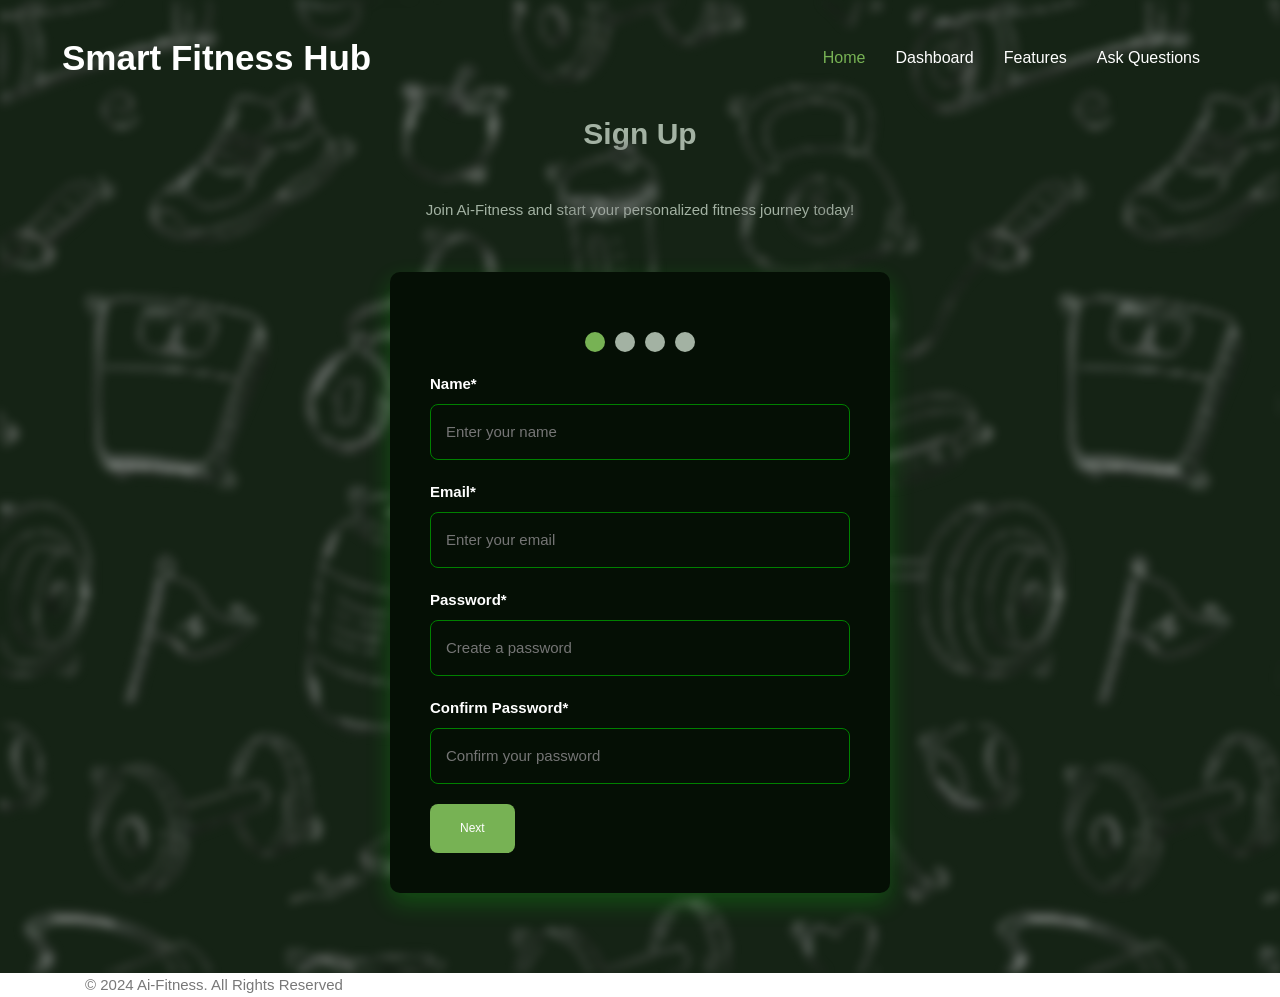
<file: smart-fitness-hub-main/website/signup/index.html>
<!DOCTYPE html>
<html lang="en">
<head>
  <meta charset="UTF-8">
  <meta name="viewport" content="width=device-width, initial-scale=1.0">
  <title>Sign Up - Smart Fitness</title>
  <link rel="stylesheet" href="../style.css">
  <link rel="stylesheet" href="../global.css">
  <link rel="stylesheet" href="style.css">

</head>
<body>
  <!-- Header -->
  <header class="header" data-header>
    <div class="container">

      <a href="#" class="logo">
        <ion-icon name="barbell-sharp" aria-hidden="true"></ion-icon>

        <span class="span">Smart Fitness Hub</span>
      </a>

      <nav class="navbar" data-navbar>

        <button class="nav-close-btn" aria-label="close menu" data-nav-toggler>
          <ion-icon name="close-sharp" aria-hidden="true"></ion-icon>
        </button>

        <ul class="navbar-list">

          <li>
            <a href="../index.html" class="navbar-link active" data-nav-link>Home</a>

          </li>

          <li>
            <a href="#dashboard" class="navbar-link" data-nav-link>Dashboard</a>
          </li>

          <li>
            <a href="../index.html#features" class="navbar-link" data-nav-link>Features</a>
          </li>

          <li>
            <a href="../index.htmls#ask-question" class="navbar-link" data-nav-link>Ask Questions</a>
          </li>

        </ul>

      </nav>


    </div>
  </header>


  <!-- Sign-Up Section -->
  <section class="sign-up section bg-dark">
    <div class="container">
      <h2 class="section-title text-center">Sign Up</h2>
      <p class="section-text text-center">Join Ai-Fitness and start your personalized fitness journey today!</p>

      <!-- Multi-Step Form -->
      <form id="signupForm" class="question-form">
        <!-- Step Indicator -->
        <div class="step-indicator">
          <span class="step active"></span>
          <span class="step"></span>
          <span class="step"></span>
          <span class="step"></span>
        </div>

        <!-- Step 1: Name and Email -->
        <div class="form-step active" data-step="1">
          <div class="form-group">
            <label for="name" class="form-label">Name*</label>
            <input type="text" id="name" class="form-input valid" placeholder="Enter your name" required>
            <small class="error-message"></small>
          </div>
          <div class="form-group">
            <label for="email" class="form-label">Email*</label>
            <input type="email" id="email" class="form-input valid" placeholder="Enter your email" required>
            <small class="error-message"></small>
          </div>
          <div class="form-group">
            <label for="password" class="form-label">Password*</label>
            <input type="password" id="password" class="form-input valid" placeholder="Create a password" required>
            <small class="error-message"></small>
          </div>
          <div class="form-group">
            <label for="confirm_password" class="form-label">Confirm Password*</label>
            <input type="password" id="confirm_password" class="form-input valid" placeholder="Confirm your password" required>
            <small class="error-message"></small>
          </div>
        </div>

        <!-- Step 2: Physical Details -->
        <div class="form-step" data-step="2">
          <div class="form-group">
            <label for="age" class="form-label">Age*</label>
            <input type="number" id="age" class="form-input valid" placeholder="Enter your age" required>
            <small class="error-message"></small>
          </div>
          <div class="form-group">
            <label for="gender" class="form-label">Gender*</label>
            <select id="gender" class="form-input valid" required>
              <option value="" disabled selected>Select your gender</option>
              <option value="male">Male</option>
              <option value="female">Female</option>
              <option value="other">Other</option>
            </select>
            <small class="error-message"></small>
          </div>
          <div class="form-group">
            <label for="weight" class="form-label">Weight (kg)*</label>
            <input type="number" id="weight" class="form-input valid" placeholder="Enter your weight in kg" required>
            <small class="error-message"></small>
          </div>
          <div class="form-group">
            <label for="height" class="form-label">Height (cm)*</label>
            <input type="number" id="height" class="form-input valid" placeholder="Enter your height in cm" required>
            <small class="error-message"></small>
          </div>
        </div>

        <!-- Step 3: Fitness Preferences -->
        <div class="form-step" data-step="3">
          <div class="form-group">
            <label for="activity-level" class="form-label">Activity Level*</label>
            <select id="activity-level" class="form-input valid" required>
              <option value="" disabled selected>Select your activity level</option>
              <option value="lightly-active">Lightly Active</option>
              <option value="moderately-active">Moderately Active</option>
              <option value="very-active">Very Active</option>
            </select>
            <small class="error-message"></small>
          </div>
          <div class="form-group">
            <label for="fitness-goals" class="form-label">Fitness Goals*</label>
            <select id="fitness-goals" class="form-input valid" required>
              <option value="" disabled selected>Select your fitness goal</option>
              <option value="weight-loss">Weight Loss</option>
              <option value="muscle-gain">Muscle Gain</option>
              <option value="endurance">Endurance</option>
              <option value="flexibility">Flexibility</option>
              <option value="general-health">General Health</option>
            </select>
            <small class="error-message"></small>
          </div>
          <div class="form-group">
            <label for="dietary-preferences" class="form-label">Dietary Preferences</label>
            <select id="dietary-preferences" class="form-input valid" required>
              <option value="" disabled selected>Select your dietary preference</option>
              <option value="vegetarian">Vegetarian</option>
              <option value="vegan">Vegan</option>
              <option value="non-vegetarian">Non-Vegetarian</option>
              <option value="other">Other</option>
            </select>
            <small class="error-message"></small>
          </div>
        </div>

        <!-- Step 4: Medical and Fitness History -->
        <div class="form-step" data-step="4">
          <div class="form-group">
            <label for="medical-history" class="form-label">Medical Conditions (if any)</label>
            <textarea id="medical-history" class="form-textarea valid" placeholder="Describe any past medical conditions"></textarea>
            <small class="error-message"></small>
          </div>
          <div class="form-group">
            <label for="current-fitness-level" class="form-label">Current Fitness Level*</label>
            <select id="current-fitness-level" class="form-input valid" required>
              <option value="" disabled selected>Select your current fitness level</option>
              <option value="nothing">Nothing</option>
              <option value="beginner">Beginner</option>
              <option value="intermediate">Intermediate</option>
              <option value="advanced">Advanced</option>
            </select>
            <small class="error-message"></small>
          </div>
        </div>

        <!-- Navigation Buttons -->
        <div class="form-navigation">
          <button type="button" id="prevBtn">Back</button>
          <button type="button" id="nextBtn">Next</button>
          <button type="submit" id="submitBtn" style="display: none;">Submit</button>
        </div>
      </form>
    </div>
  </section>

  <!-- Footer -->
  <footer class="footer">
    <div class="container">
      <p>&copy; 2024 Ai-Fitness. All Rights Reserved</p>
    </div>
  </footer>

  <script type="module" src="./signup.js"></script>
</body>
</html>
</file>
<file: smart-fitness-hub-main/website/style.css>
/*-----------------------------------*\
  #style.css
\*-----------------------------------*/


/*-----------------------------------*\
  #REUSED STYLE
\*-----------------------------------*/

.container { padding-inline: 15px; }

.section { padding-block: var(--section-padding); }

.bg-dark {
  background-color: var(--rich-black-fogra-29-1);
  color: var(--silver-metallic);
}

.has-bg-image {
  background-repeat: no-repeat;
  background-position: top left;
}

.has-before,
.has-after {
  position: relative;
  z-index: 1;
}

.has-before::before,
.has-after::after {
  content: "";
  position: absolute;
}

.h1,
.h2,
.h3 {
  font-family: var(--ff-catamaran);
  line-height: 1.25;
}

.h1 {
  color: var(--white);
  font-size: var(--fs-1);
  font-weight: var(--fw-900);
}

.h2,
.h3 {
  color: var(--rich-black-fogra-29-1);
  font-weight: var(--fw-800);
}

.h2 { font-size: var(--fs-2); }

.h3 { font-size: var(--fs-4); }

.section-text { font-size: var(--fs-6); }

.btn {
  max-width: max-content;
  font-size: var(--fs-6);
  text-transform: uppercase;
  font-weight: var(--fw-500);
  padding: 15px 35px;
  border-radius: var(--radius-8);
  transition: var(--transition-1);
}

.btn-primary {
  background-color: var(--coquelicot);
  color: var(--white);
}

.btn-primary:is(:hover, :focus) {
  background-color: var(--white);
  color: var(--coquelicot);
  box-shadow: var(--shadow-2);
}

.btn-secondary {
  background-color: var(--white);
  color: var(--coquelicot);
}

.btn-secondary:is(:hover, :focus) { background-color: var(--rich-black-fogra-29-1); }

.w-100 { width: 100%; }

.circle,
.abs-img { position: absolute; }

.circle {
  top: 50%;
  left: 50%;
  transform: translate(-50%, -56%);
  width: 150%;
  z-index: -1;
  animation: rotate360 15s linear infinite;
}

@keyframes rotate360 {
  0% { transform: translate(-50%, -56%) rotate(0); }
  100% { transform: translate(-50%, -56%) rotate(1turn); }
}

.circle-2 { animation-direction: reverse; }

.hero-subtitle,
.section-subtitle {
  font-family: var(--ff-catamaran);
  font-weight: var(--fw-700);
  text-transform: uppercase;
  max-width: max-content;
}

.section-subtitle {
  background-color: var(--coquelicot_10);
  color: var(--coquelicot);
  padding: 8px 20px;
  border-radius: var(--radius-8);
}

.section-title { margin-block: 18px 35px; }

.btn-link {
  --color: var(--white);

  color: var(--color);
  font-size: var(--fs-6);
  font-weight: var(--fw-500);
  text-transform: uppercase;
  max-width: max-content;
  transition: var(--transition-1);
}

.btn-link::before {
  bottom: 0;
  left: 0;
  width: 100%;
  height: 2px;
  background-color: var(--color);
  transition: var(--transition-1);
}

.btn-link:is(:hover, :focus) { --color: var(--coquelicot); }

.text-center { text-align: center; }

.img-holder {
  aspect-ratio: var(--width) / var(--height);
  background-color: var(--light-gray);
  overflow: hidden;
}

.img-cover {
  width: 100%;
  height: 100%;
  object-fit: cover;
}

.has-scrollbar {
  display: flex;
  gap: 25px;
  overflow-x: auto;
  padding-block-end: 30px;
  scroll-snap-type: inline mandatory;
}

.scrollbar-item {
  min-width: 100%;
  scroll-snap-align: start;
}

.has-scrollbar::-webkit-scrollbar { height: 10px; }

.has-scrollbar::-webkit-scrollbar-track,
.has-scrollbar::-webkit-scrollbar-thumb { border-radius: 50px; }

.has-scrollbar::-webkit-scrollbar-thumb:hover { background-color: var(--coquelicot); }

.has-scrollbar::-webkit-scrollbar-button { width: calc(25% - 25px); }





/*-----------------------------------*\
  #HEADER
\*-----------------------------------*/

.header .btn { display: none; }

.header {
  background-color: var(--white);
  position: fixed;
  top: 0;
  left: 0;
  width: 100%;
  padding-block: 10px;
  box-shadow: var(--shadow-1);
  z-index: 4;
}

.header > .container {
  display: flex;
  justify-content: space-between;
  align-items: center;
}

.logo {
  color: var(--rich-black-fogra-29-1);
  font-family: var(--ff-catamaran);
  font-size: 3.5rem;
  font-weight: var(--fw-900);
  display: flex;
  align-items: center;
  margin-inline-start: -8px;
}

.logo ion-icon {
  color: var(--coquelicot);
  font-size: 40px;
  transform: rotate(90deg) translate(-2px, -5px);
}

.nav-open-btn {
  background-color: var(--coquelicot);
  padding: 20px 15px;
  border-radius: var(--radius-8);
}

.nav-open-btn .line {
  background-color: var(--white);
  width: 30px;
  height: 3px;
}

.nav-open-btn .line:not(:last-child) { margin-block-end: 6px; }

.nav-open-btn .line:nth-child(2) {
  width: 25px;
  margin-inline-start: auto;
}

.navbar {
  background-color: var(--coquelicot);
  color: var(--white);
  position: fixed;
  top: 100%;
  left: 0;
  width: 100%;
  height: 100%;
  display: grid;
  place-content: center;
  visibility: hidden;
  transition: 0.25s var(--cubic-in);
}

.navbar.active {
  visibility: visible;
  transform: translateY(-100%);
  transition: 0.5s var(--cubic-out);
}

.nav-close-btn {
  position: absolute;
  top: 10px;
  right: 15px;
  background-color: var(--rich-black-fogra-29-1);
  color: var(--white);
  font-size: 40px;
  padding: 10px;
  border-radius: var(--radius-8);
}

.navbar-link {
  font-family: var(--ff-catamaran);
  font-size: var(--fs-4);
  text-align: center;
  padding-block: 10px;
  margin-block-end: 20px;
  transition: var(--transition-1);
}

.navbar-link:is(:hover, :focus, .active) { color: var(--rich-black-fogra-29-1); }





/*-----------------------------------*\
  #HERO
\*-----------------------------------*/



.hero {
  color: var(--cadet-gray);
  text-align: center;
  padding-block-start: calc(var(--section-padding) + 40px);
  padding-block-end: 0;
  overflow: hidden;
}

.hero::after {
  bottom: 0;
  left: 0;
  width: 100%;
  height: 240px;
  background-color: var(--coquelicot);
  z-index: -1;
}

.hero-content { margin-block-end: 60px; }

.hero-subtitle {
  background-color: var(--white_10);
  color: var(--white);
  margin-inline: auto;
  padding: 5px;
  padding-inline-end: 15px;
  border-radius: var(--radius-8);
}

.hero-subtitle .strong {
  display: inline-block;
  background-color: var(--coquelicot);
  padding: 2px 15px;
  margin-inline-end: 15px;
  border-radius: var(--radius-5);
}

.hero-title { 
  margin-block: 30px 8px;
  font-size: 3vw;
}

.hero .section-text { margin-block-end: 40px; }

.hero .btn { margin-inline: auto; }

.hero-banner { position: relative; }

.abs-img-1 {
  top: 20px;
  right: -50px;
  width: 190px;
}

.abs-img-2 {
  bottom: -50px;
  left: -40px;
  width: 280px;
}

.hero .abs-img { animation: move 3s linear infinite alternate; }

@keyframes move {
  0% { transform: translate(0, 0); }
  50% { transform: translate(-5px, 10px); }
  100% { transform: translate(5px, 20px); }
}

.hero .abs-img-2 { animation-direction: alternate-reverse; }





/*-----------------------------------*\
  #FEATURES
\*-----------------------------------*/

.features {
  overflow: hidden;
  padding-block: calc(var(--section-padding) + 40px); /* Add extra vertical padding */
}

.features-banner {
  margin-block-end: 80px; /* Increase bottom margin for more space */
  position: relative;
}

.features-banner::after {
  bottom: 0;
  left: 50%; /* Center the pseudo-element */
  transform: translateX(-50%);
  width: 80%; /* Reduce width for better centering */
  height: 50%;
  background-color: var(--coquelicot);
  border-radius: var(--radius-10);
  z-index: -2;
}

.features-banner .abs-img {
  bottom: 0;
  left: 50%; /* Center the image */
  transform: translateX(-50%);
  z-index: -1;
  animation: moveUp 2.5s ease infinite;
}

@keyframes moveUp {
  0%,
  30%,
  60%,
  100% { transform: translateY(0); }
  20% { transform: translateY(-30px); }
  40% { transform: translateY(-15px); }
}

.features-content {
  max-width: 800px; /* Limit content width for better alignment */
  margin-inline: auto; /* Center the content */
  padding-inline: 20px; /* Add horizontal padding */
  text-align: left; /* Ensure all content is left-aligned */
}

.features-content .section-subtitle {
  background-color: var(--coquelicot_10);
  color: var(--coquelicot);
  padding: 8px 20px;
  border-radius: var(--radius-8);
  margin-inline-start: 0; /* Align to the left */
  display: inline-block; /* Ensure it behaves as an inline-block element */
}

.features-content .section-title {
  margin-block: 30px 50px; /* Increase spacing around the title */
  text-align: left; /* Align title to the left */
}

.features-content .section-text:not(:last-of-type) {
  margin-block-end: 25px; /* Increase spacing between text blocks */
}

.feature-list {
  display: flex;
  flex-direction: column;
  gap: 30px; /* Increase gap between feature items */
  margin-block-start: 50px; /* Add more space before the list */
}

.feature-item {
  display: flex;
  align-items: center;
  gap: 20px; /* Increase gap between icon and text */
}

.feature-item ion-icon {
  font-size: 35px; /* Slightly larger icons */
  color: var(--coquelicot);
}

.feature-name {
  font-weight: var(--fw-700);
  margin-block-end: 10px; /* Add more space below the feature name */
}

.feature-description {
  font-size: var(--fs-6);
  color: var(--sonic-silver);
}

.features-content .btn-primary {
  margin-inline: auto; /* Center the button */
  margin-block-start: 60px; /* Add more space above the button */
  display: block;
}

/*-----------------------------------*\
  #ASK QUESTION
\*-----------------------------------*/

.ask-question {
  background-color: var(--rich-black-fogra-29-1);
  color: var(--silver-metallic);
  padding-block: calc(var(--section-padding) + 40px);
  text-align: left; /* Ensure all content is left-aligned */
}

.ask-question .container {
  max-width: 800px; /* Match the max-width of Features */
  margin-inline: auto; /* Center the container */
  padding-inline: 20px; /* Add horizontal padding */
}

.ask-question .section-header {
  text-align: left; /* Align header to the left */
  margin-block-end: 50px;
}

.ask-question .section-subtitle {
  background-color: var(--coquelicot_10);
  color: var(--coquelicot);
  padding: 8px 20px;
  border-radius: var(--radius-8);
  margin-inline-start: 0; /* Align to the left */
  display: inline-block; /* Ensure it behaves as an inline-block element */
}

.ask-question .section-title {
  color: var(--white);
  font-size: var(--fs-2);
  margin-block: 30px 50px; /* Match spacing with Features */
  text-align: left; /* Align title to the left */
}

.ask-question .section-text {
  color: var(--cadet-gray);
  font-size: var(--fs-6);
  margin-block-end: 25px; /* Match spacing with Features */
  max-width: 100%; /* Allow full width within the container */
}

.question-form {
  max-width: 100%; /* Match width with Features */
  margin-block-start: 50px; /* Add more space above the form */
}

.form-group {
  margin-block-end: 20px;
}

.form-label {
  display: block;
  font-family: var(--ff-catamaran);
  font-size: var(--fs-6);
  font-weight: var(--fw-700);
  margin-block-end: 8px;
  color: var(--white);
}

.form-input,
.form-textarea {
  width: 100%;
  padding: 15px;
  border: 1px solid var(--coquelicot);
  border-radius: var(--radius-8);
  background-color: var(--rich-black-fogra-29-2);
  color: var(--white);
  font-family: var(--ff-rubik);
  font-size: var(--fs-6);
  transition: var(--transition-1);
}

.form-input:focus,
.form-textarea:focus {
  border-color: var(--coquelicot);
  outline: none;
  box-shadow: var(--shadow-2);
}

.form-textarea {
  resize: none;
  height: 150px;
}

.btn-primary {
  margin-inline: auto; /* Center the button */
  margin-block-start: 60px; /* Match spacing with Features */
  display: block;
  padding: 15px 35px;
  font-size: var(--fs-6);
  text-transform: uppercase;
  font-weight: var(--fw-500);
  border-radius: var(--radius-8);
  transition: var(--transition-1);
}

.btn-primary:hover,
.btn-primary:focus {
  background-color: var(--white);
  color: var(--coquelicot);
  box-shadow: var(--shadow-2);
}

/*-----------------------------------*\
  #FOOTER
\*-----------------------------------*/

.footer { font-size: var(--fs-6); }

.footer-top .container {
  display: grid;
  grid-template-columns: 1fr 1fr 1fr;
  gap: 40px;
}

.footer .logo { 
  color: var(--white);
  margin-bottom: 20px;
}

.footer-brand-text {
  margin-block: 25px;
  font-style: italic;
  color: var(--coquelicot);
  font-size: 1.2em;
}

.inspirational-quote p {
  margin: 10px 0;
  color: var(--white_50);
  line-height: 1.4;
}

.footer-list-title {
  color: var(--white);
  font-family: var(--ff-catamaran);
  font-size: var(--fs-4);
  font-weight: var(--fw-800);
  margin-block-end: 25px;
}

.footer-list-title::before {
  bottom: 0;
  width: 70px;
  height: 2px;
  background-color: var(--coquelicot);
}

.footer-list > li:not(:first-child) { 
  margin-block-start: 15px;
}

.social-list {
  display: flex;
  gap: 15px;
  margin-top: 20px;
}

.social-link {
  background-color: var(--white_20);
  color: var(--white);
  padding: 12px;
  border-radius: 50%;
  transition: var(--transition-1);
  font-size: 1.2em;
}

.social-link:hover {
  background-color: var(--coquelicot);
  transform: translateY(-3px);
}

/* Responsive adjustments */
@media (max-width: 768px) {
  .footer-top .container {
    grid-template-columns: 1fr;
    text-align: center;
  }
  
  .footer-brand {
    margin-bottom: 40px;
  }
  
  .footer-list {
    margin-bottom: 30px;
  }
  
  .social-list {
    justify-content: center;
  }
}





/*-----------------------------------*\
  #MEDIA QUERIES
\*-----------------------------------*/

/**
 * responsive for larger than 575px screen
 */

@media (min-width: 575px) {

  /**
   * CUSTOM PROPERTY
   */

  :root {

    /**
     * typography
     */

    --fs-1: 5.8rem;
    --fs-2: 4rem;

  }



  /**
   * REUSED STYLE
   */

  .container {
    max-width: 540px;
    width: 100%;
    margin-inline: auto;
  }

  .hero-subtitle,
  .section-subtitle { font-size: var(--fs-5); }



  /**
   * HEADER
   */

  .header .container {
    max-width: unset;
    padding-inline: 30px;
  }



  /**
   * HERO
   */

  .hero-content { padding-inline: 40px; }

  .hero-subtitle .strong { padding-block: 6px; }

  .hero::after { height: 340px; }

  .abs-img-1 {
    top: 130px;
    right: -10px;
    width: 230px;
  }

  .abs-img-2 {
    bottom: 20px;
    left: -40px;
    width: 310px;
  }



  /**
   * ABOUT
   */

  .about .wrapper {
    display: flex;
    justify-content: flex-start;
    align-items: center;
    gap: 40px;
  }

  .about-coach { margin-block-end: 0; }



  /**
   * VIDEO
   */

  .video-card .card-title { --fs-3: 3.5rem; }



  /**
   * FOOTER
   */

  .footer-top .container {
    grid-template-columns: 1fr 1fr;
    column-gap: 25px;
  }

}





/**
 * responsive for larger than 768px screen
 */

@media (min-width: 768px) {

  /**
   * CUSTOM PROPERTY
   */

  :root {

    /**
     * typography
     */

    --fs-2: 4.5rem;

  }



  /**
   * REUSED STYLE
   */

  .container { max-width: 720px; }

  .scrollbar-item { min-width: calc(50% - 12.5px); }



  /**
   * HERO
   */

  .hero-banner {
    max-width: max-content;
    margin-inline: auto;
  }

  .abs-img-1 {
    top: 140px;
    right: 50px;
  }



  /**
   * FOOTER
   */

  .footer-bottom .container {
    display: flex;
    justify-content: space-between;
    align-items: center;
  }

  .footer-bottom-list { margin-block-start: 0; }

}





/**
 * responsive for larger than 992px screen
 */

@media (min-width: 992px) {

  /**
   * REUSED STYLE
   */

  .container,
  .header .container { max-width: 960px; }

  

  /**
   * HEADER
   */

  .nav-open-btn,
  .nav-close-btn { display: none; }

  .header .btn { display: block; }

  .header {
    background-color: transparent;
    box-shadow: none;
    padding-block: 30px;
    transition: var(--transition-1);
  }

  .header.active {
    transform: translateY(-100%);
    background-color: var(--white);
    padding-block: 20px;
    box-shadow: var(--shadow-1);
    animation: slideIn 0.5s ease forwards;
  }

  @keyframes slideIn {
    0% { transform: translateY(-100%); }
    100% { transform: translateY(0); }
  }

  .header .container { gap: 30px; }

  .header .logo { color: var(--white); }

  .header.active .logo { color: var(--rich-black-fogra-29-1); }

  .navbar,
  .navbar.active {
    all: unset;
    margin-inline-start: auto;
  }

  .navbar-list {
    display: flex;
    gap: 10px;
  }

  .navbar-link {
    color: var(--white);
    font-size: unset;
    padding: 0 10px;
    margin-block-end: 0;
  }

  .header.active .navbar-link { color: var(--rich-black-fogra-29-1); }

  .header .navbar-link:is(:hover, :focus, .active) { color: var(--coquelicot); }

  .header.active .btn {
    background-color: var(--coquelicot);
    color: var(--white);
  }

  .header.active .btn:is(:hover, :focus) { background-color: var(--rich-black-fogra-29-1); }



  /**
   * HERO
   */

  .hero {
    background-size: contain;
    text-align: left;
  }

  .hero::before {
    content: "";
    position: absolute;
    top: -1000px;
    left: -500px;
    width: 1500px;
    height: 1500px;
    background-image: radial-gradient(circle, var(--coquelicot_20) 20%, transparent 70% 100%);
    z-index: -1;
  }

  .hero .container {
    display: grid;
    grid-template-columns: 1fr 1fr;
    align-items: center;
    gap: 25px;
  }

  .hero-content {
    padding-inline: 0;
    margin-block-end: 0;
  }

  .hero-subtitle,
  .hero .btn { margin-inline: 0; }

  .hero::after {
    width: 330px;
    height: 100%;
    left: auto;
    right: 0;
  }



  /**
   * ABOUT
   */

  .about .container {
    display: grid;
    grid-template-columns: 1fr 1fr;
    align-items: center;
    gap: 50px;
  }

  .about-banner { margin-block-end: 0; }

  .about .wrapper { gap: 30px; }



  /**
   * FOOTER
   */

  .footer-top .container {
    grid-template-columns: 0.85fr 0.5fr 1fr 0.85fr;
    column-gap: 50px;
  }

}





/**
 * responsive for larger than 1200px screen
 */

@media (min-width: 1200px) {

  /**
   * CUSTOM PROPERTY
   */

  :root {

    /**
     * typography
     */

    --fs-1: 7rem;
    --fs-2: 5.5rem;
    --fs-4: 2.2rem;
    --fs-5: 2rem;

    /**
     * spacing
     */

    --section-padding: 120px;

  }



  /**
   * REUSED STYLE
   */

  .container,
  .header .container { max-width: 1140px; }

  .btn {
    padding: 18px 45px;
    border-radius: var(--radius-10);
  }

  .section-subtitle { --fs-5: 2.2rem; }

  .has-scrollbar { gap: 30px; }

  .scrollbar-item { min-width: calc(33.33% - 20px); }



  /**
   * HEADER
   */

  .header .container { padding-inline: 0; }



  /**
   * HERO
   */

  .hero::after { width: 420px; }

  .hero .section-text { --fs-6: 1.8rem; }

  .abs-img-1 {
    top: 170px;
    right: -30px;
    width: 260px;
  }

  .abs-img-2 {
    bottom: 60px;
    left: -80px;
    width: 360px;
  }



  /**
   * ABOUT
   */

  .about .wrapper { gap: 40px; }



  /**
   * CLASS, BLOG
   */

  :is(.class-card, .blog-card) .card-content { padding: 30px; }

  .blog-card .card-meta { padding: 15px 30px; }



  /**
   * FOOTER
   */

  .footer-top .container { grid-template-columns: 1fr 0.6fr 0.9fr 1fr; }

}
</file>
<file: smart-fitness-hub-main/website/global.css>
/*-----------------------------------*\
  #CUSTOM PROPERTY
\*-----------------------------------*/


:root {

  /**
   * colors
   */

  --rich-black-fogra-29_50: hsl(120, 26%, 11%, 0.5); /* Dark green background */
  --rich-black-fogra-29-1: hsl(120, 26%, 11%); /* Dark green */
  --rich-black-fogra-29-2: hsl(120, 50%, 4%); /* Very dark green */
  --silver-metallic: hsl(120, 9%, 67%); /* Light green-gray */
  --coquelicot_20: hsla(120, 98%, 52%, 0.2); /* Light green overlay */
  --coquelicot_10: hsla(120, 98%, 52%, 0.1); /* Lighter green overlay */
  --sonic-silver: hsl(120, 0%, 47%); /* Medium green-gray */
  --cadet-gray: hsl(120, 15%, 62%); /* Soft green-gray */
  --light-gray: hsl(120, 0%, 80%); /* Light green-gray */
  --coquelicot: #77B254; /* Main green accent */
  --gainsboro: hsl(120, 0%, 88%); /* Very light green-gray */
  --white_20: hsl(120, 0%, 100%, 0.2); /* Semi-transparent white-green */
  --white_10: hsl(120, 0%, 100%, 0.1); /* Lightest green overlay */
  --black_10: hsl(120, 0%, 0%, 0.1); /* Semi-transparent black-green */
  --white: hsl(120, 0%, 100%); /* Pure white-green */

  /**
   * typography
   */

  --ff-catamaran: 'Catamaran', sans-serif;
  --ff-rubik: 'Rubik', sans-serif;

  --fs-1: 3.8rem;
  --fs-2: 3rem;
  --fs-3: 2.5rem;
  --fs-4: 2rem;
  --fs-5: 1.8rem;
  --fs-6: 1.5rem;

  --fw-900: 900;
  --fw-800: 800;
  --fw-700: 700;
  --fw-500: 500;

  /**
   * spacing
   */

  --section-padding: 80px;

  /**
   * shadow
   */

  --shadow-1: 0 0 20px var(--black_10);
  --shadow-2: 0px 10px 24px var(--coquelicot_20);

  /**
   * border radius
   */

  --radius-10: 10px;
  --radius-8: 8px;
  --radius-5: 5px;

  /**
   * transition
   */

  --transition-1: 0.25s ease;
  --transition-2: 0.5s ease;
  --cubic-in: cubic-bezier(0.51, 0.03, 0.64, 0.28);
  --cubic-out: cubic-bezier(0.33, 0.85, 0.4, 0.96);

}





/*-----------------------------------*\
  #RESET
\*-----------------------------------*/

*,
*::before,
*::after {
  margin: 0;
  padding: 0;
  box-sizing: border-box;
}

li { list-style: none; }

a {
  text-decoration: none;
  color: inherit;
}

a,
img,
span,
input,
button,
strong,
ion-icon { display: block; }

img { height: auto; }

input,
button {
  background: none;
  border: none;
  font: inherit;
}

input { width: 100%; }

button { cursor: pointer; }

ion-icon { pointer-events: none; }

address { font-style: normal; }

html {
  font-family: var(--ff-rubik);
  font-size: 10px;
  scroll-behavior: smooth;
}

body {
  background-color: var(--white);
  color: var(--sonic-silver);
  font-size: 1.6rem;
  line-height: 1.6;
}

:focus-visible { outline-offset: 4px; }

::-webkit-scrollbar { width: 5px; }

::-webkit-scrollbar-track { background-color: var(--light-gray); }

::-webkit-scrollbar-thumb { background-color: var(--coquelicot); }

::-webkit-scrollbar-thumb:hover { background-color: var(--rich-black-fogra-29-1); }
</file>
<file: smart-fitness-hub-main/website/signup/style.css>
/*-----------------------------------*\
  #SIGN-UP PAGE STYLES
\*-----------------------------------*/

/* Background Image */
.sign-up {
  position: relative;
  overflow: hidden;
}


.sign-up::before {
  content: "";
  position: absolute;
  top: 0;
  left: 0;
  width: 100%;
  height: 100%;
  background-image: url("../assets/images/signbg.png");
  background-size: cover;
  background-position: center;
  opacity: 0.5; /* 50% opacity */
  z-index: 1;
  filter: blur(5px);
}

/* Form Styling */
.question-form {
  background-color: var(--rich-black-fogra-29-2);
  padding: 40px;
  border-radius: var(--radius-10);
  box-shadow: var(--shadow-2);
  max-width: 500px;
  margin-inline: auto;
  position: relative;
  z-index: 1;
}

.form-group {
  margin-block-end: 20px;
}

.form-input,
.form-textarea {
  border: 1px solid var(--coquelicot);
  background-color: var(--rich-black-fogra-29-2);
  color: var(--white);
  transition: var(--transition-1);
  width: 100%;
  padding: 15px;
  border-radius: var(--radius-8);
}

.form-input:focus,
.form-textarea:focus {
  border-color: var(--coquelicot);
  box-shadow: var(--shadow-2);
}

.form-textarea {
  resize: none;
  height: 120px;
}

/* Step Indicator */
.step-indicator {
  display: flex;
  justify-content: center;
  gap: 10px;
  margin-block: 20px;
}

.step {
  width: 20px;
  height: 20px;
  background-color: var(--silver-metallic);
  border-radius: 50%;
  transition: background-color 0.3s ease;
}

.step.active {
  background-color: var(--coquelicot);
}

/* Button Animations */
#prevBtn,
#nextBtn,
#submitBtn {
  padding: 15px 30px;
  font-size: 1.2rem;
  border-radius: var(--radius-8);
  transition: transform 0.3s ease;
}

#nextBtn,
#submitBtn {
  background-color: var(--coquelicot);
  color: var(--white);
}

#prevBtn {
  background-color: var(--white_20);
  color: var(--white);
}

#prevBtn:hover,
#nextBtn:hover,
#submitBtn:hover {
  transform: scale(1.1);
}

/* Validation Styles */
.form-input.valid {
  border-color: green;
}

.form-input.invalid {
  border-color: red;
}

.error-message {
  color: red;
  font-size: 1.2rem;
  display: none;
}

.error-message.active {
  display: block;
}

/* Bigger Sign-Up Heading */
.section-title {
  font-size: var(--fs-2); /* Increase font size */
  margin-block: 30px 40px;
}
</file>
